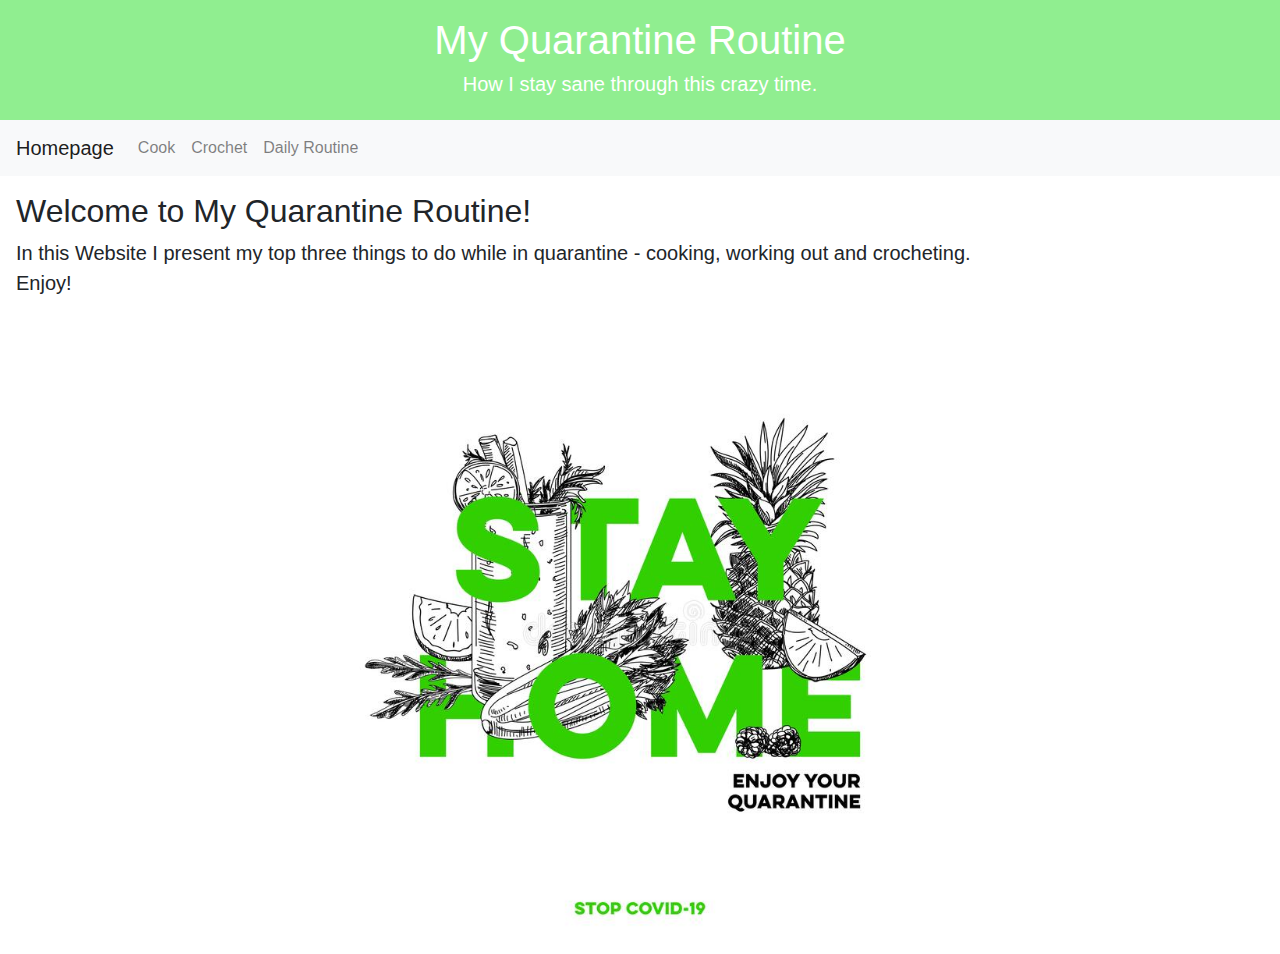
<file: Project0/index.html>
<!DOCTYPE html>
<html>
  <head>
    <title>My Quarantine Routine</title>
    <link rel="stylesheet" href="https://stackpath.bootstrapcdn.com/bootstrap/4.4.1/css/bootstrap.min.css">
    <link rel="stylesheet" href="design.css">
  </head>

  <body>
    <HEADER class="p-3">
        <h1></h1>
        <h5></h5>
    </HEADER>

    <nav class="navbar navbar-light bg-light navbar-expand-sm">
      <a class="navbar-brand" href="homepage.html"></a>
      <div class="expand navbar-expand" id="navbarNavAltMarkup">
        <div class="navbar-nav">
          <a class="nav-item nav-link" href="cook.html" id="nav-item-1"></a>
          <a class="nav-item nav-link" href="crochet.html" id="nav-item-3"></a>
          <a class="nav-item nav-link" href="dailyRoutine.html" id="nav-item-2"></a>
        </div>
      </div>
    </nav>

    <section class="p-3">
      <h2>Welcome to My Quarantine Routine!</h2>
      <p>
        In this Website I present my top three things to do while in quarantine - cooking, working out and crocheting.<br>
        Enjoy!
      </p>
      <center>
        <img src="enjoy-quarantine.jpg" width="50%" alt="https://thumbs.dreamstime.com/b/stay-home-best-protection-against-covid-viral-infection-hand-drawn-retro-vector-illustration-enjoy-your-quarantine-fruits-176949212.jpg">
      </center>
    </section>
  </body>
</html>
</file>
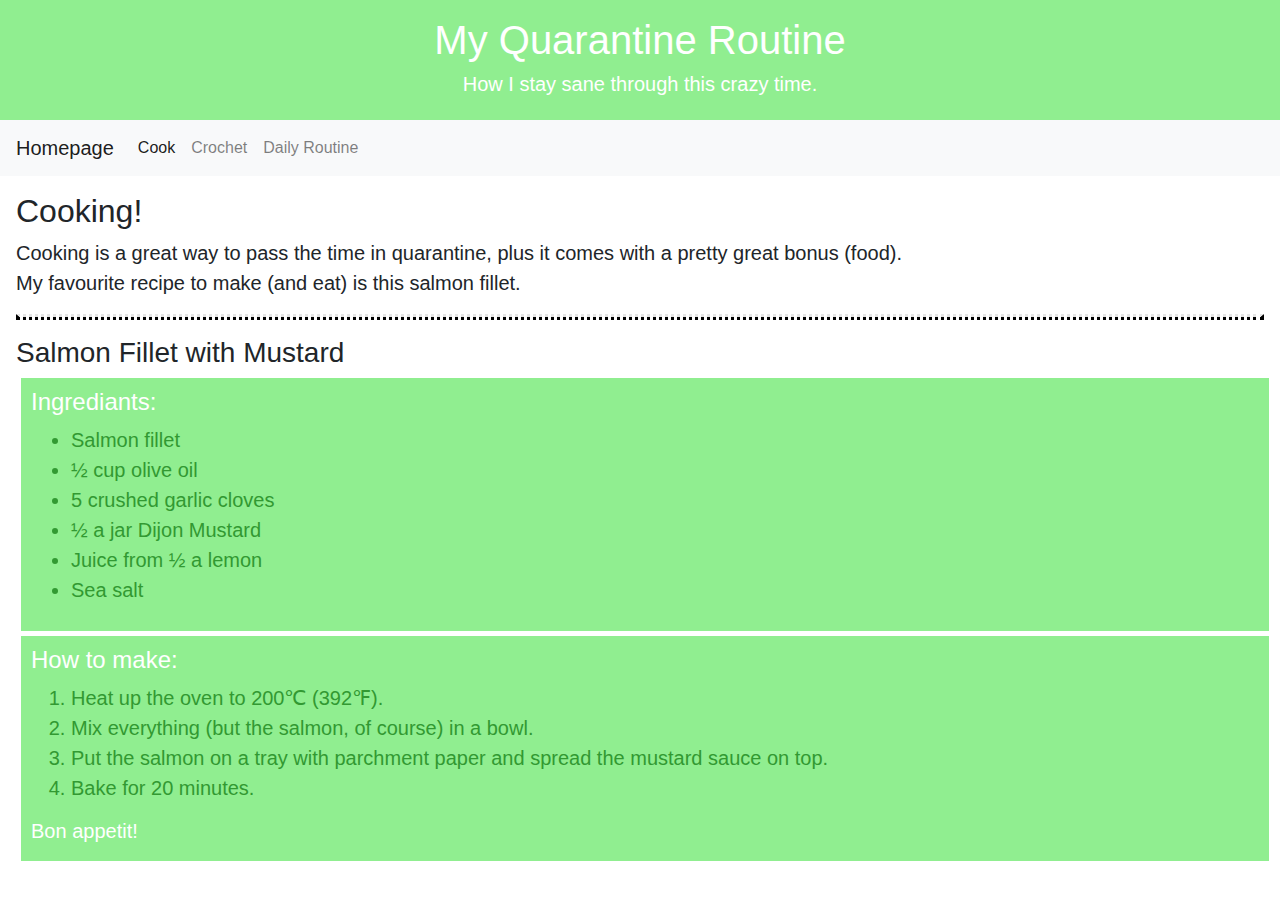
<file: Project0/cook.html>
<!DOCTYPE html>
<html>
  <head>
    <title>Cook - My Quarantine Routine</title>
    <link rel="stylesheet" href="https://stackpath.bootstrapcdn.com/bootstrap/4.4.1/css/bootstrap.min.css">
    <link rel="stylesheet" href="design.css">
  </head>

  <body>
    <HEADER class="p-3">
        <h1>
        <h5>
    </HEADER>

    <nav class="navbar navbar-light bg-light navbar-expand-sm">
      <a class="navbar-brand" href="homepage.html"></a>
      <div class="expand navbar-expand" id="navbarNavAltMarkup">
        <div class="navbar-nav">
          <a class="nav-item nav-link active" href="cook.html" id="nav-item-1"><span class="sr-only">(current)</span></a>
          <a class="nav-item nav-link" href="crochet.html" id="nav-item-3"></a>
          <a class="nav-item nav-link" href="dailyRoutine.html" id="nav-item-2"></a>
        </div>
      </div>
    </nav>

    <section class="p-3">
      <h2>Cooking!</h2>
      <p>
        Cooking is a great way to pass the time in quarantine, plus it comes with a pretty great bonus (food).<br>
        My favourite recipe to make (and eat) is this salmon fillet.
      </p>

      <hr>

      <h3>Salmon Fillet with Mustard</h3>
      <div class="col-12">
        <h4>Ingrediants:</h4>
        <ul>
          <li>Salmon fillet</li>
          <li>&#189; cup olive oil</li>
          <li>5 crushed garlic cloves</li>
          <li>&#189; a jar Dijon Mustard</li>
          <li>Juice from &#189; a lemon</li>
          <li>Sea salt</li>
        </ul>
      </div>

      <div class="col-12">
        <h4>How to make:</h4>
        <ol>
          <li>Heat up the oven to 200&#8451; (392&#8457;).</li>
          <li>Mix everything (but the salmon, of course) in a bowl.</li>
          <li>Put the salmon on a tray with parchment paper and spread the mustard sauce on top.</li>
          <li>Bake for 20 minutes.</li>
        </ol>
        <h5>Bon appetit!</h5>
      </div>
    </section>
  </body>
</html>
</file>
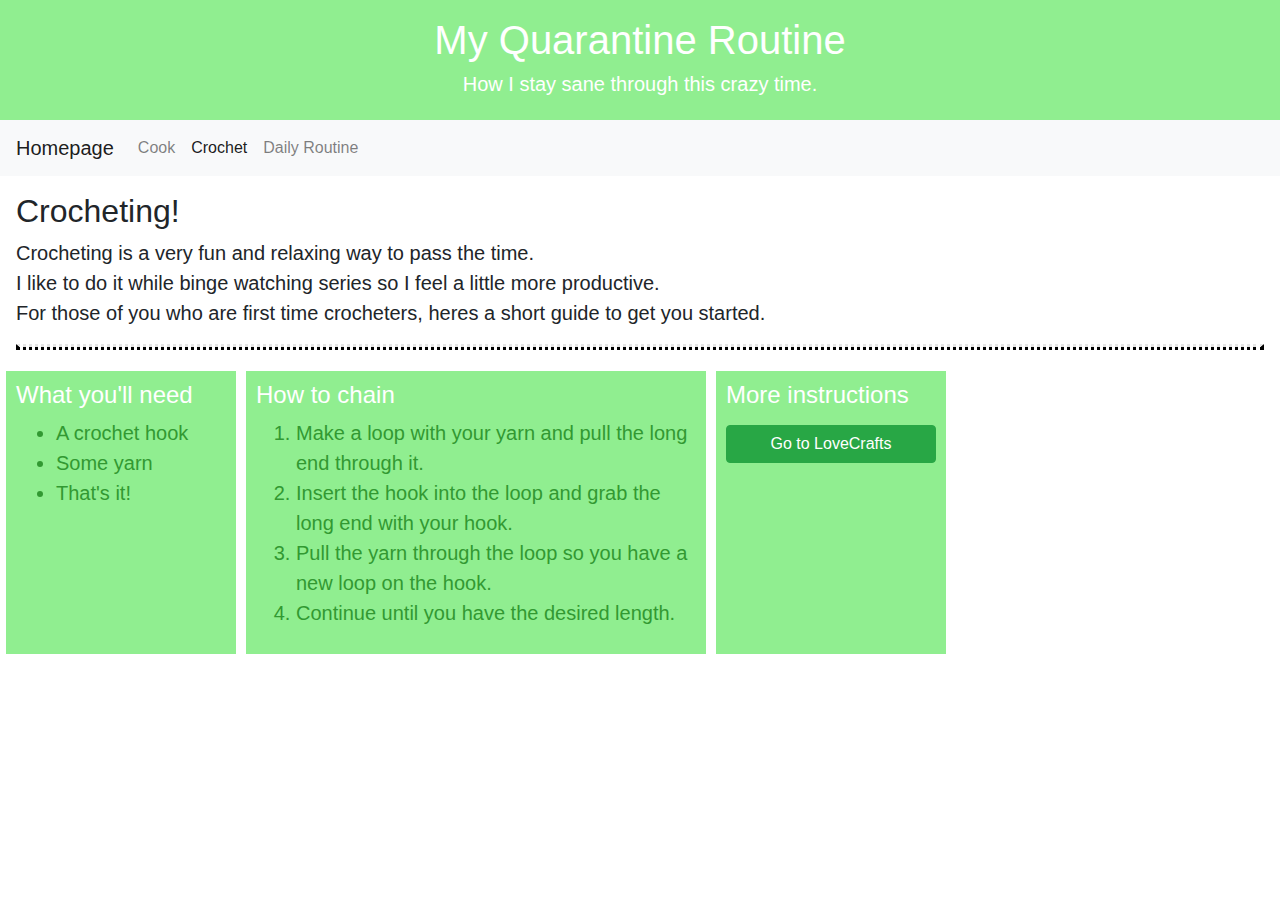
<file: Project0/crochet.html>
<!DOCTYPE html>
<html>
  <head>
    <title>Crochet - My Quarantine Routine</title>
    <link rel="stylesheet" href="https://stackpath.bootstrapcdn.com/bootstrap/4.4.1/css/bootstrap.min.css">
    <link rel="stylesheet" href="design.css">
  </head>

  <body>
    <HEADER class="p-3">
        <h1>
        <h5>
    </HEADER>

    <nav class="navbar navbar-light bg-light navbar-expand-sm">
      <a class="navbar-brand" href="homepage.html"></a>
      <div class="expand navbar-expand" id="navbarNavAltMarkup">
        <div class="navbar-nav">
          <a class="nav-item nav-link" href="cook.html" id="nav-item-1"></a>
          <a class="nav-item nav-link active" href="crochet.html" id="nav-item-3"><span class="sr-only">(current)</span></a>
          <a class="nav-item nav-link" href="dailyRoutine.html" id="nav-item-2"></a>
        </div>
      </div>
    </nav>

    <section class="p-3">
      <h2>Crocheting!</h2>
      <p>
        Crocheting is a very fun and relaxing way to pass the time.<br>
        I like to do it while binge watching series so I feel a little more productive.<br>
        For those of you who are first time crocheters, heres a short guide to get you started.
      </p>

      <hr>

      <div class="row">
        <div class="col-3">
          <h4>What you'll need</h4>
          <ul>
            <li>A crochet hook</li>
            <li>Some yarn</li>
            <li>That's it!</li>
          </ul>
        </div>
        <div class="col-6">
          <h4>How to chain</h4>
          <ol>
            <li>Make a loop with your yarn and pull the long end through it.</li>
            <li>Insert the hook into the loop and grab the long end with your hook.</li>
            <li>Pull the yarn through the loop so you have a new loop on the hook.</li>
            <li>Continue until you have the desired length.</li>
          </ol>
        </div>
        <div class="col-3">
          <h4>More instructions</h4>
          <a type="button" class="btn btn-success btn-block" href="https://www.lovecrafts.com/en-gb/l/crochet/crochet-patterns/free-crochet-patterns" target="_blank">Go to LoveCrafts</a>
        </div>
      </div>
    </section>
  </body>
</html>
</file>
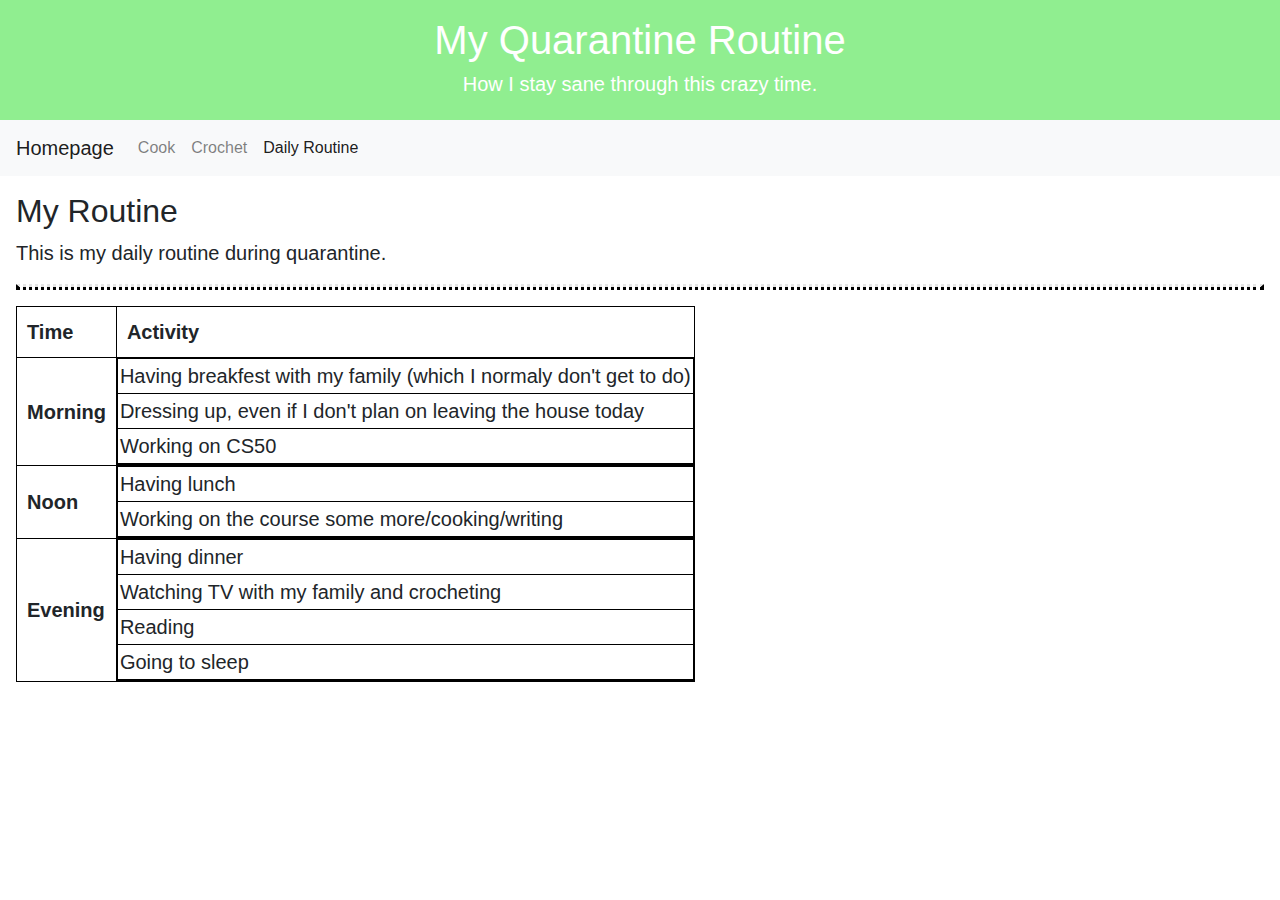
<file: Project0/dailyRoutine.html>
<!DOCTYPE html>
<html>
  <head>
    <title>My Quarantine Routine</title>
    <link rel="stylesheet" href="https://stackpath.bootstrapcdn.com/bootstrap/4.4.1/css/bootstrap.min.css">
    <link rel="stylesheet" href="design.css">
  </head>

  <body>
    <HEADER class="p-3">
        <h1>
        <h5>
    </HEADER>

    <nav class="navbar navbar-light bg-light navbar-expand-sm">
      <a class="navbar-brand" href="homepage.html"></a>
      <div class="expand navbar-expand" id="navbarNavAltMarkup">
        <div class="navbar-nav">
          <a class="nav-item nav-link" href="cook.html" id="nav-item-1"></a>
          <a class="nav-item nav-link" href="crochet.html" id="nav-item-3"></a>
          <a class="nav-item nav-link active" href="dailyRoutine.html" id="nav-item-2"><span class="sr-only">(current)</span></a>
        </div>
      </div>
    </nav>

    <section class="p-3">
      <h2>My Routine</h2>
      <p>This is my daily routine during quarantine.</p>

      <hr>

      <table>
        <tr>
          <th>Time</th>
          <th>Activity</th>
        </tr>
        <tr>
          <th>Morning</th>
          <td>
            <div class="table-div">
              Having breakfest with my family (which I normaly don't get to do)
            </div>
            <div class="table-div">
              Dressing up, even if I don't plan on leaving the house today
            </div>
            <div class="table-div">
              Working on CS50
            </div>
          </td>
        </tr>
        <tr>
          <th>Noon</th>
          <td>
            <div class="table-div">
              Having lunch
            </div>
            <div class="table-div">
              Working on the course some more/cooking/writing
            </div>
          </td>
        </tr>
        <tr>
          <th>Evening</th>
          <td>
            <div class="table-div">
              Having dinner
            </div>
            <div class="table-div">
              Watching TV with my family and crocheting
            </div>
            <div class="table-div">
              Reading
            </div>
            <div class="table-div">
              Going to sleep
            </div>
          </td>
        </tr>
      </table>
    </section>
  </body>
</html>
</file>
<file: Project0/design.css>
HEADER, section div[class^="col"] {
  background-color: lightgreen;
  color: #329932; }
  HEADER h1, section div[class^="col"] h1, HEADER h2, section div[class^="col"] h2, HEADER h3, section div[class^="col"] h3,
  HEADER h4,
  section div[class^="col"] h4, HEADER h5, section div[class^="col"] h5, HEADER h6, section div[class^="col"] h6 {
    color: white; }

HEADER {
  text-align: center; }
  HEADER h1::after {
    content: "My Quarantine Routine"; }
  HEADER h5::after {
    content: "How I stay sane through this crazy time."; }

nav .navbar-brand::after {
  content: "Homepage"; }
nav #nav-item-1::after {
  content: "Cook"; }
nav #nav-item-2::after {
  content: "Daily Routine"; }
nav #nav-item-3::after {
  content: "Crochet"; }

@media (min-width: 700px) {
  section {
    font-size: 20px; } }
@media (max-width: 699px) {
  section {
    font-size: 15px; } }
section hr {
  color: black;
  border-width: medium;
  border-style: dotted; }
section div[class^="col"] {
  padding: 10px;
  margin: 5px; }
  section div[class^="col"] [type="button"] {
    margin-top: 15px;
    margin-bottom: 15px; }
section div > [class="col-3"] {
  min-width: 175px;
  max-width: 230px; }
section div > [class="col-6"] {
  min-width: 350px;
  max-width: 460px; }

table td {
  border: solid 1px black;
  background: black; }
table th {
  padding: 10px;
  border: solid 1px black; }
table .table-div {
  background-color: white;
  margin-bottom: 1px;
  padding: 2px; }

/*# sourceMappingURL=design.css.map */
</file>
